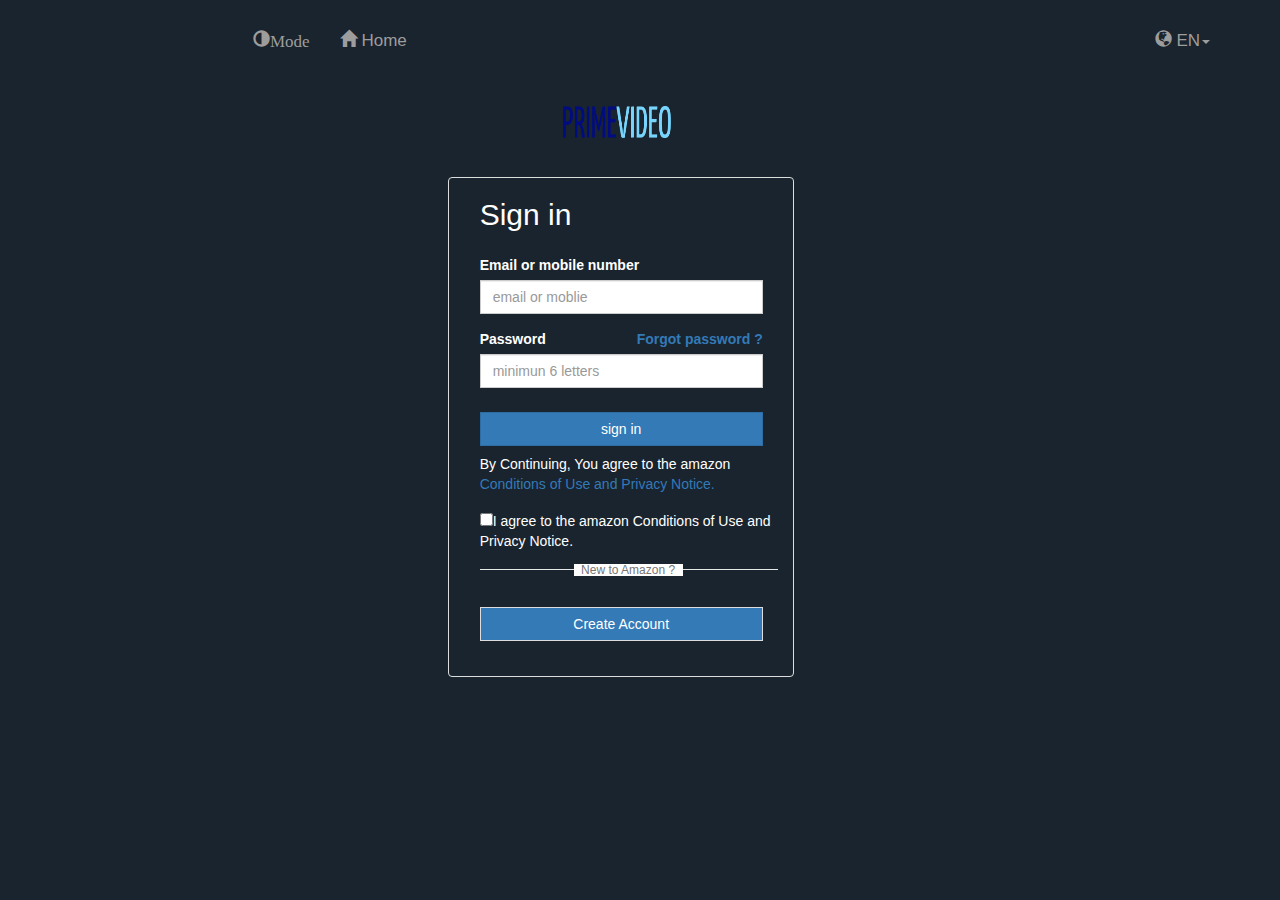
<file: routs/signin.html>
<html>
    <head>
        <link rel="icon" href="../images/logo2.png">
        <title>Login page</title>
        <link rel="stylesheet" href="https://cdn.jsdelivr.net/npm/bootstrap@3.3.7/dist/css/bootstrap.min.css" integrity="sha384-BVYiiSIFeK1dGmJRAkycuHAHRg32OmUcww7on3RYdg4Va+PmSTsz/K68vbdEjh4u" crossorigin="anonymous">
        <script src="https://ajax.googleapis.com/ajax/libs/jquery/3.6.0/jquery.min.js"></script>
        <script src="https://maxcdn.bootstrapcdn.com/bootstrap/3.4.1/js/bootstrap.min.js"></script>
        <script src="../prime.js"></script>
        <link rel="stylesheet" href="../style.css">
    </head>
    <body>
        <!--Main Header-->
        <nav class="nav navbar-inverse navbar-fixed-top main-header">
            <div class="container-fluid container">
              <div class="navbar-header">
                <button type="button" class="navbar-toggle" data-toggle="collapse" data-target="#navbar">
                  <span class="icon-bar"></span>
                  <span class="icon-bar"></span>
                  <span class="icon-bar"></span>
                </button>
                <a class="navbar-brand" href="#">Prime Video</a>
              </div>
              <div id="navbar" class="collapse navbar-collapse container">
                <ul class="nav navbar-nav navbar-left">
                  <li><a id="darklight" onclick="darkmode()"><span class="glyphicon glyphicon-adjust">Mode</span></a></li>
                  <li><a href="../index.html"><span class="glyphicon glyphicon-home"></span> Home</a></li>
                </ul>
                <ul class="nav navbar-nav navbar-right">
                  <li class="dropdown">
                    <a href="#" class="dropdown-toggle" data-toggle="dropdown"><span class="glyphicon glyphicon-globe"></span> EN<span class="caret"></span></a>
                    <ul class="dropdown-menu">
                      <li><a href="#">हिन्दी</a></li>
                      <li><a href="#">English</a></li>
                      <li><a href="#">తెలుగు</a></li>
                    </ul>
                  </li>
                </ul>   
              </div>
            </div>
          </nav>
          <!--Login section-->
          <div id="sign-logo">
            <img src="../images/prime-video-logo2.png" alt="primevideo">
          </div>
          <form action="../" method="post" class="form">
            <div class="container form-section">
                
                <div class="form-box">
                    <h2 class="signin">Sign in</h2>
                    <div class="form-group">
                        <label for="emialormobile">Email or mobile number</label>
                        <input type="text" class="form-control" name="username" id="username" placeholder="email or moblie">
                    </div>
                    <div class="form-group">
                            <label for="emialormobile">Password</label>
                            <label id="forgotpass" for="forgotpass"><a href="#">Forgot password ?</a></label>
                        <input type="password" class="form-control" name="password" id="password" placeholder="minimun 6 letters" min="6">
                    </div>
                    <button type="submit" class="btn btn-primary" name="signin" id="signin" formaction="../index.html">sign in</button>
                    <p id="terms">By Continuing, You agree to the amazon <a href="#">Conditions of Use and Privacy Notice.</a></p>
                    <input id="terms" type="checkbox">I agree to the amazon Conditions of Use and Privacy Notice.
                    <div class="a-divider a-divider-break">
                      <h5>New to Amazon ?</h5>
                    </div>
                    <button type="submit" class="btn btn-primary" id="signup" name="signup"><a href="./signup.html">Create Account</a></button>
                </div>
            </div>
            
          </form>
    </body>
</html>
</file>
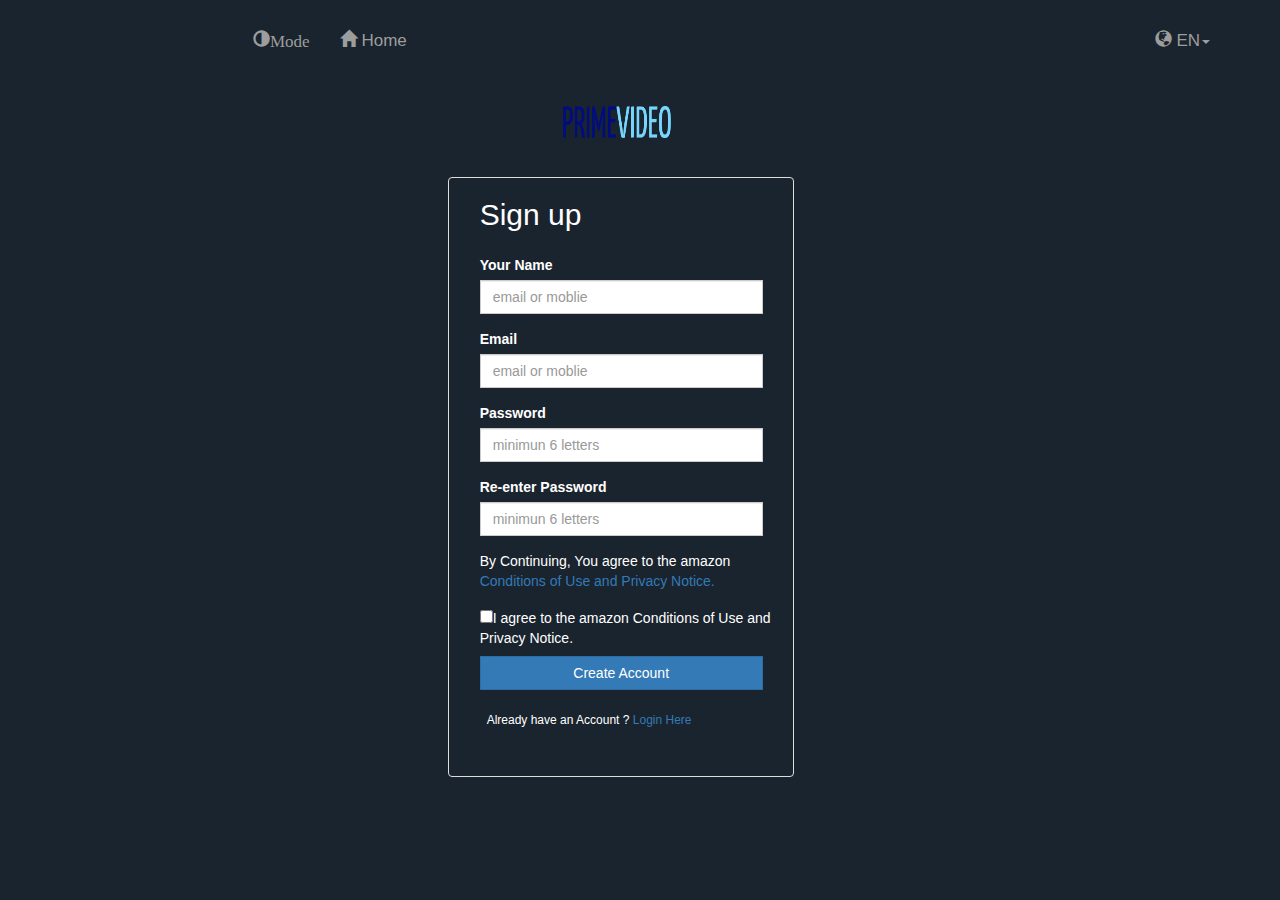
<file: routs/signup.html>
<html>
    <head>
        <link rel="icon" href="../images/logo2.png">
        <title>Login page</title>
        <link rel="stylesheet" href="https://cdn.jsdelivr.net/npm/bootstrap@3.3.7/dist/css/bootstrap.min.css" integrity="sha384-BVYiiSIFeK1dGmJRAkycuHAHRg32OmUcww7on3RYdg4Va+PmSTsz/K68vbdEjh4u" crossorigin="anonymous">
        <script src="https://ajax.googleapis.com/ajax/libs/jquery/3.6.0/jquery.min.js"></script>
        <script src="https://maxcdn.bootstrapcdn.com/bootstrap/3.4.1/js/bootstrap.min.js"></script>
        <script src="../prime.js"></script>
        <link rel="stylesheet" href="../style.css">

    </head>
    <body>
        <!--Main Header-->
        <nav class="nav navbar-inverse navbar-fixed-top main-header">
            <div class="container-fluid container">
              <div class="navbar-header">
                <button type="button" class="navbar-toggle" data-toggle="collapse" data-target="#navbar">
                  <span class="icon-bar"></span>
                  <span class="icon-bar"></span>
                  <span class="icon-bar"></span>
                </button>
                <a class="navbar-brand" href="#">Prime Video</a>
              </div>
              <div id="navbar" class="collapse navbar-collapse container">
                <ul class="nav navbar-nav navbar-left">
                  <li><a href="#" id="darklight" onclick="darkmode()"><span class="glyphicon glyphicon-adjust">Mode</span></a></li>
                  <li><a href="../index.html"><span class="glyphicon glyphicon-home"></span> Home</a></li>
                </ul>
                <ul class="nav navbar-nav navbar-right">
                  <li class="dropdown">
                    <a href="#" class="dropdown-toggle" data-toggle="dropdown"><span class="glyphicon glyphicon-globe"></span> EN<span class="caret"></span></a>
                    <ul class="dropdown-menu">
                      <li><a href="#">हिन्दी</a></li>
                      <li><a href="#">English</a></li>
                      <li><a href="#">తెలుగు</a></li>
                    </ul>
                  </li>
                </ul>   
              </div>
            </div>
          </nav>
          <!--Login section-->
          <div id="sign-logo">
            <img src="../images/prime-video-logo2.png" alt="primevideo">
          </div>
          <form action="../" method="post" class="form">
            <div class="container form-signup-section">
                
                <div class="form-box">
                    <h2 class="signin">Sign up</h2>
                    <div class="form-group">
                        <label for="name">Your Name</label>
                        <input type="text" class="form-control" name="username" id="username" placeholder="email or moblie">
                    </div>
                    <div class="form-group">
                        <label for="email">Email</label>
                        <input type="text" class="form-control" name="username" id="username" placeholder="email or moblie">
                    </div>
                    <div class="form-group">
                            <label for="emialormobile">Password</label>
                        <input type="password" class="form-control" name="password" id="password" placeholder="minimun 6 letters" min="6">
                    </div>
                    <div class="form-group">
                        <label for="emialormobile">Re-enter Password</label>
                    <input type="password" class="form-control" name="password" id="password" placeholder="minimun 6 letters" min="6">
                    </div>
                    
                    <p id="terms">By Continuing, You agree to the amazon <a href="#">Conditions of Use and Privacy Notice.</a></p>
                    <input id="terms" type="checkbox">I agree to the amazon Conditions of Use and Privacy Notice.
                    <button class="btn btn-primary" id="signin" formaction="../index.html">Create Account</button>
                      <h4>Already have an Account ? <a href="../routs/signin.html">Login Here</a></h4>
                </div>
            </div>
            
          </form>
    </body>
</html>
</file>
<file: style.css>
/*Heading 1 responsive strats here*/
h1::before {  
    transform: scaleX(0);
    transform-origin: bottom right;
  }
  
  h1:hover::before {
    transform: scaleX(1);
    transform-origin: bottom left;
  }
  
  h1::before {
    content: " ";
    display: block;
    position: absolute;
    top: 0; right: 0; bottom: 0; left: 0;
    inset: 0 0 0 0;
    background: rgb(48, 186, 255);
    z-index: -1;
    transition: transform .3s ease;
  }
  
  h1 {
    position: relative;
    font-size: 5rem;
    cursor:pointer;
  }
/*Heading 1 responsive ends here*/
/*Coupon starts here*/
#coupon{
    height:300px;
    width:500px;
    background-color:rgb(0, 0, 0);
    color: #000 !important;
    margin-left: 35%;
    position: absolute;
    z-index: 100;
    margin-top:-33%;
    visibility: hidden;
    position: fixed;
    background-image: url('./images/anime.jpg');
    background-size: 100% 100%;
}
#anime{
    color: #fff  !important;
    margin-top: 33%;
}
#font-anime{
    font-size: 30px;
    text-align: center;
    font-weight: 500;
    text-shadow: 2px 3px 10px #000;
}
.coupon-btn{
    margin-left: 29%;
    border-radius: 0;
    width: 40%;
}

/*Coupon eneds here*/
/*geolocation strats*/
#location{
    background-color: transparent;
    border: 0;
}
#weather{
    font-weight: 450;
}
/*geolocation ends*/
body {
    font-size: 14px;
    color: #fff;
    background-color: #1a242e;
    padding-top: 80px;
}
.darkmode{
    background-color: white;
    color: #1a242e;
}
#darklight img{
    width: 4%;
    height:3%;
    border-radius: 30px;
}
#darklight img:hover{
    transform: scale(1.04);
    transition: 150ms ;
}
.main-header {
    padding:15px 0px;
    height: 80px;
    background-color: #1a242e;
}
#signin:hover{
    color:rgb(196, 196, 196);
    transform: scale(1.03);
}
.main-header .navbar-brand {
    background: url('https://i.postimg.cc/BnWBVtY4/download.png') no-repeat center center transparent;
    height: 40px;
    width: 168px;
    display: block;
    text-indent: -9999px;
    background-size: 100px;
    margin-left: -15%;
}
.navbar-collapse{
    background-color: #1a242e;
    color: white;
}
.main-header .dropdown-menu {
    width:100px;
    background-color: #ffffff;
}
.main-header .dropdown-menu > li > ul {
    float:left;
    padding-left: 0px;
    min-width: 100px;
    }
.main-header .dropdown-menu > li > ul + ul {
    border-left:1px solid #ffffff;
}
.main-header .dropdown-menu > li > ul > li {
    list-style-type:none;
}

.main-header .dropdown-menu > li > ul > li > a {
    color:#ffffff;
    text-decoration: none;
    padding: 10px 20px;
    display: block;    
    transition: all 0.5s ease-out;
}
.main-header .navbar-nav > li > a {
    font-size:17px;
}
.main-header .dropdown-menu > li > ul > li > a:hover {
    background-color:#e3e3e3;
}
#fixed{
    color:#fff !important;
}
button:hover{
    transform: scale(1.04);
    transition: transform 200ms ease-in-out;
}
.welcome-banner {
    background: linear-gradient(
        to right,
        #000 40%,
        transparent 100%
      ),
      url('./images/primebg11.webp');
      background-size: 100% 100%;
      background-repeat: no-repeat;
    min-height:600px;
    margin-top: -0px;
}
.left-sidebar h4 {
    font-size:20px;
    padding-top:20px;
    line-height:24px;
}
.cta-block {
    padding-top:40px;
}
.cta-block .btn {
    height:55px;
    border-radius:0px;
    font-size:17px;
}
.cta-block p {
    font-size:14px;
    margin-top:10px;
}
.line-divider {
    position:relative;
}
.line-divider:after {
    position:absolute;
    display:block;
    height:1px;
    width:100%;
    content:"";
    background-color: white;
    top: 10px;
}
.line-divider span {
    background-color:#000;
    padding-left:20px;
    padding-right:20px;
    display:inline-block;
    position:relative;
    z-index:1;
}
.banner-image-left {
    background:
      url('./images/rentals.png')no-repeat center left transparent;
      background-repeat: no-repeat;
      background-size:40% 55%;
      background-position: 5%;
    min-height:675px;
}
.right-sidebar, .left-sidebar {
    padding-top:180px;
}
.right-sidebar h4 {
    font-size:20px;
    padding-top:20px;
    line-height:24px;
}
.cta-block-button .btn {
    height:55px;
    border-radius:0px;
    font-size:17px;
    padding: 0px 100px;
    margin-top:30px;
}
.banner-image-right {
    background: url('./images/membership2.png') no-repeat center right transparent;
    background-size:40% 55%;
    background-position: 95%;
    min-height:675px;
    margin-top: -75px;
}
.left-sidebar p {
    margin-top:25px;
    font-size: 15px;
}
.banner-remote {
    background:
      url('./images/remote.webp') no-repeat center left transparent;
      background-repeat: no-repeat;
      background-size:40% 55%;
      background-position: 5%;
      min-height:675px;
      margin-top: -75px;
}
.banner-middle img {
    display:inline-block;
}
.wrapper {
    padding-top:60px;
    margin-top: -75px;
}
#img-journey{
    width: 69%;
}
.img-responsive{
    cursor: pointer;
}
.banner-middle p {
    font-size:20px;
    font-weight:inherit;
}
.banner-remote-right {
    background: url('./images/family.png') no-repeat center right transparent;
    min-height:675px;
    background-size:40% 55%;
    background-position: 95%;
}
.banner-anime-left {
    background:
      url('./images/anime.jpg') no-repeat center left transparent;
      background-repeat: no-repeat;
      background-size:40% 55%;
      background-position: 5%;
      min-height:675px;
      margin-top: -75px;
}
.footer img{
    display:inline-block;
    height:40px;
    
}
.footer {    
    padding-top: 10px;
    padding-bottom:10px;
    background-color: #1a242e;
    margin-top: -75px;
}
.footer p span {
    color:white;
}
@media screen and (min-width:1400px) {
    .container {
        width:1400px;
    }
}
@media screen and (min-width: 768px) and (max-width: 1199px) {
    .welcome-banner {
        background-position: 0% top;        
    }   
    .banner-image-left {
        background-position: 55% top;
    }
    .banner-image-right{
        background-position: 30% top;
    }
    .banner-remote{
        background-position: 23% top;
    }
    .banner-middle h1 {
        font-size:20px;
    }
    .banner-middle p {
        font-size:15px;
    }
    .banner-remote-right {
        background-position: 51% top;
    }
}

/*Sign in section css//////////////////////////////////////////////////////////////////////////////////////////////////////////////////////////*/
#sign-logo{
    margin-left: 44%;
    margin-bottom: 3%;
    margin-top: 2%;
}
#sign-logo img{
    width: 15%;
    height: 4%;
}
.form-section{
    width: 27%;
    height:500px;
    margin-left:35%;
    border: 1px solid #ddd;
    border-radius: 4px;
}
.form-signup-section{
    width: 27%;
    height: 600px;
    margin-left:35%;
    border: 1px solid #ddd;
    border-radius: 4px;
}
.signin{
    margin-bottom: 8%;
}
#signin{
    width: 95%;
    margin-top: 3%;
}
#forgotpass{
    float: right;
    margin-right: 5%;
}
.form-control{
    width: 95%;
    border-radius: 0;
}
.form-box{
    margin-left:5%;
}
.form-box button{
    border-radius: 0%;
}
#terms{
    margin-top: 3%;
}
h5{
    line-height: 1;
    font-size: 12px;
    font-weight: 400;
    z-index: 2;
    position: relative;
    display: inline-block;
    padding: 0 8px 0 7px;
    background-color: #fff;
    color: #767676;
}
h4{
    line-height: 1;
    font-size: 12px;
    font-weight: 400;
    z-index: 2;
    position: relative;
    display: inline-block;
    padding: 0 8px 0 7px;
    margin-top: 8%;
}
.a-divider.a-divider-break{
    text-align: center;
    position: relative;
    top: 2px;
    padding-top: 1px;
    margin-bottom: 14px;
    line-height: 0;
}
.a-divider.a-divider-break::after{
    content: "";
    width: 100%;
    background-color: transparent;
    display: block;
    height: 1px;
    border-top: 1px solid #e7e7e7;
    position: absolute;
    top: 50%;
    margin-top: -1px;
    z-index: 1;
}
#signup{
    width: 95%;
    margin-top: 3%;
    border: 1px solid #ddd;
}
#signup a{
    color: #fff;
}
</file>
